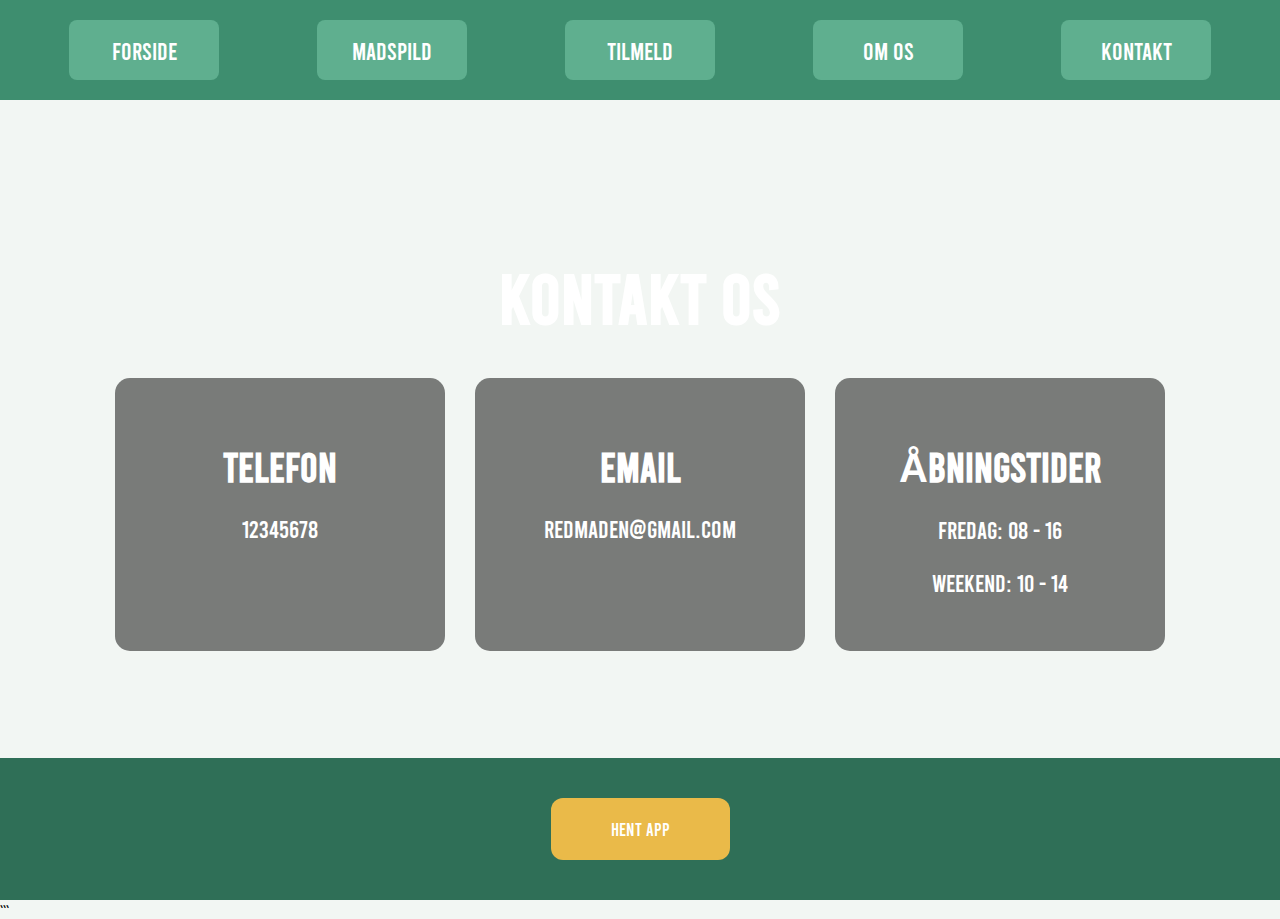
<file: kontakt.html>
<!DOCTYPE html>
<html lang="da">
<head>
    <meta charset="UTF-8">
    <meta name="viewport" content="width=device-width, initial-scale=1.0">
    <title>Kontakt - Red Maden</title>
    <link rel="stylesheet" href="styles.css">
</head>
<body>

<div class="page">

    <!-- top -->
    <div class="box1">
        <a href="index.html" class="small-box">Forside</a>
        <a href="madspil.html" class="small-box">Madspild</a>
        <a href="tilmeld.html" class="small-box">Tilmeld</a>
        <a href="om-os.html" class="small-box">Om os</a>
        <a href="kontakt.html" class="small-box">Kontakt</a>
    </div>

    <!-- Midte -->

    <div class="contact-box">

        <h1>Kontakt os</h1>

        <div class="info-container">

            <div class="info-card">
                <h2>Telefon</h2>
                <p>12345678</p>
            </div>

            <div class="info-card">
                <h2>Email</h2>
                <p>redmaden@gmail.com</p>
            </div>

            <div class="info-card">
                <h2>Åbningstider</h2>
                <p>Fredag: 08 - 16</p>
                <p>Weekend: 10 - 14</p>
            </div>

        </div>

    </div>

    <!-- BUND -->
    <div class="box-3">
        <a href="https://www.apple.com/app-store/" class="downloadknap">HENT APP</a>
    </div>

</div>

</body>
</html>
```
</file>
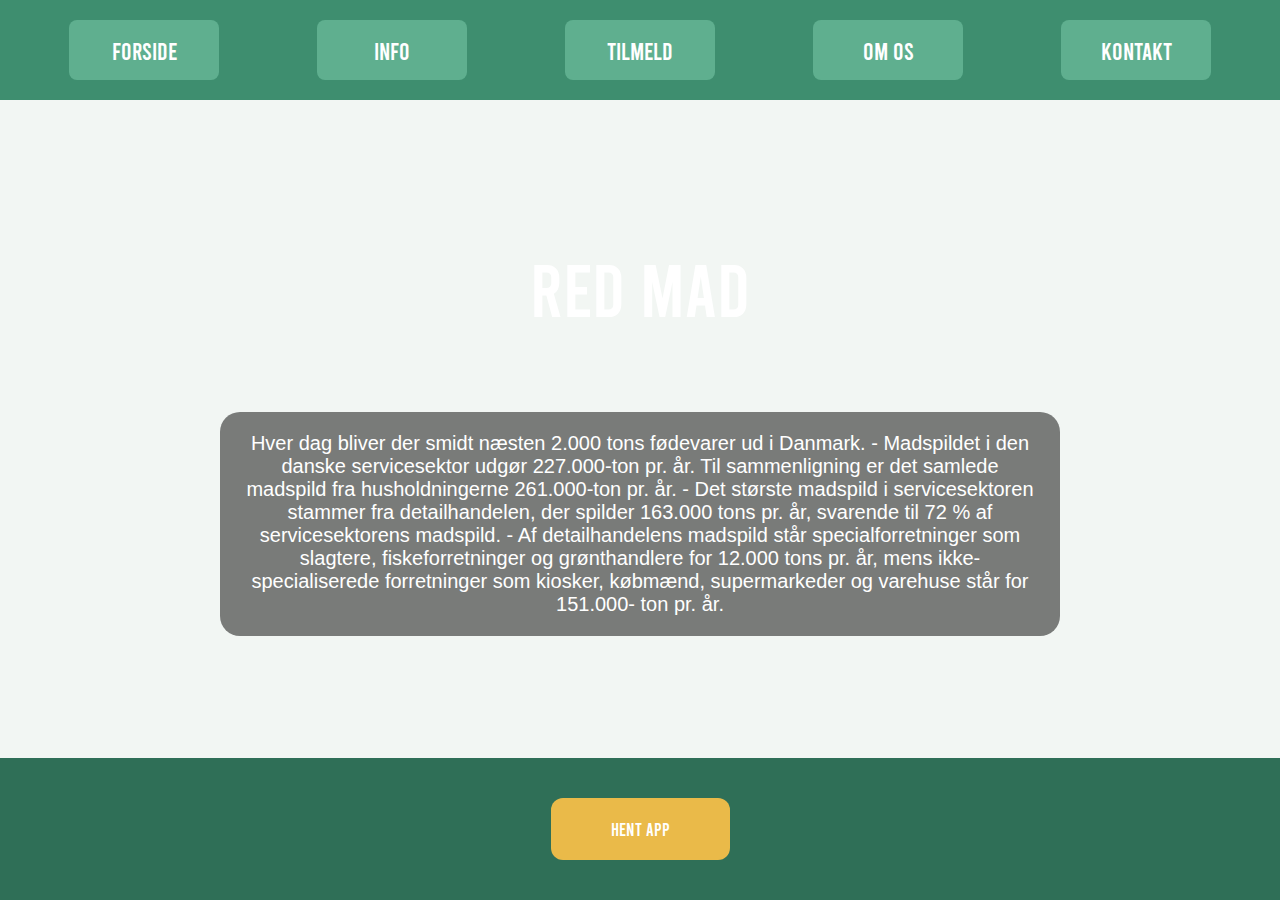
<file: madspild.html>
<!DOCTYPE html>
<html lang="da">
<head>
    <meta charset="UTF-8">
    <meta name="viewport" content="width=device-width, initial-scale=1.0">
    <title>madspild - Red Maden</title>
    <link rel="stylesheet" href="styles.css">
</head>
<body>

<div class="page">

    <!-- TOP -->
    <div class="box1">
        <a href="index.html" class="small-box">Forside</a>
        <a href="madspild.html" class="small-box">Info</a>
        <a href="tilmeld.html" class="small-box">Tilmeld</a>
        <a href="om-os.html" class="small-box">Om os</a>
        <a href="kontakt.html" class="small-box">Kontakt</a>
    </div>

    <!-- MIDTE -->
    <div class="box2">
        <div class="main-box">RED MAD</div>

        <div class="infobox">
            <a> Hver dag bliver der smidt næsten 2.000 tons fødevarer ud i Danmark.

                - Madspildet i den danske servicesektor udgør 227.000-ton pr. år. Til sammenligning er det
                samlede madspild fra husholdningerne 261.000-ton pr. år.

                - Det største madspild i servicesektoren stammer fra detailhandelen, der spilder 163.000 tons pr.
                år, svarende til 72 % af servicesektorens madspild.

                - Af detailhandelens madspild står specialforretninger som slagtere, fiskeforretninger og
                grønthandlere for 12.000 tons pr. år, mens ikke-specialiserede forretninger som kiosker,
                købmænd, supermarkeder og varehuse står for 151.000- ton pr. år.</a>
        </div>
    </div>

    <!-- BUND -->
    <div class="box-3">
        <a href="https://example.com/app" class="downloadknap">HENT APP</a>
    </div>

</div>

</body>
</html>
</file>
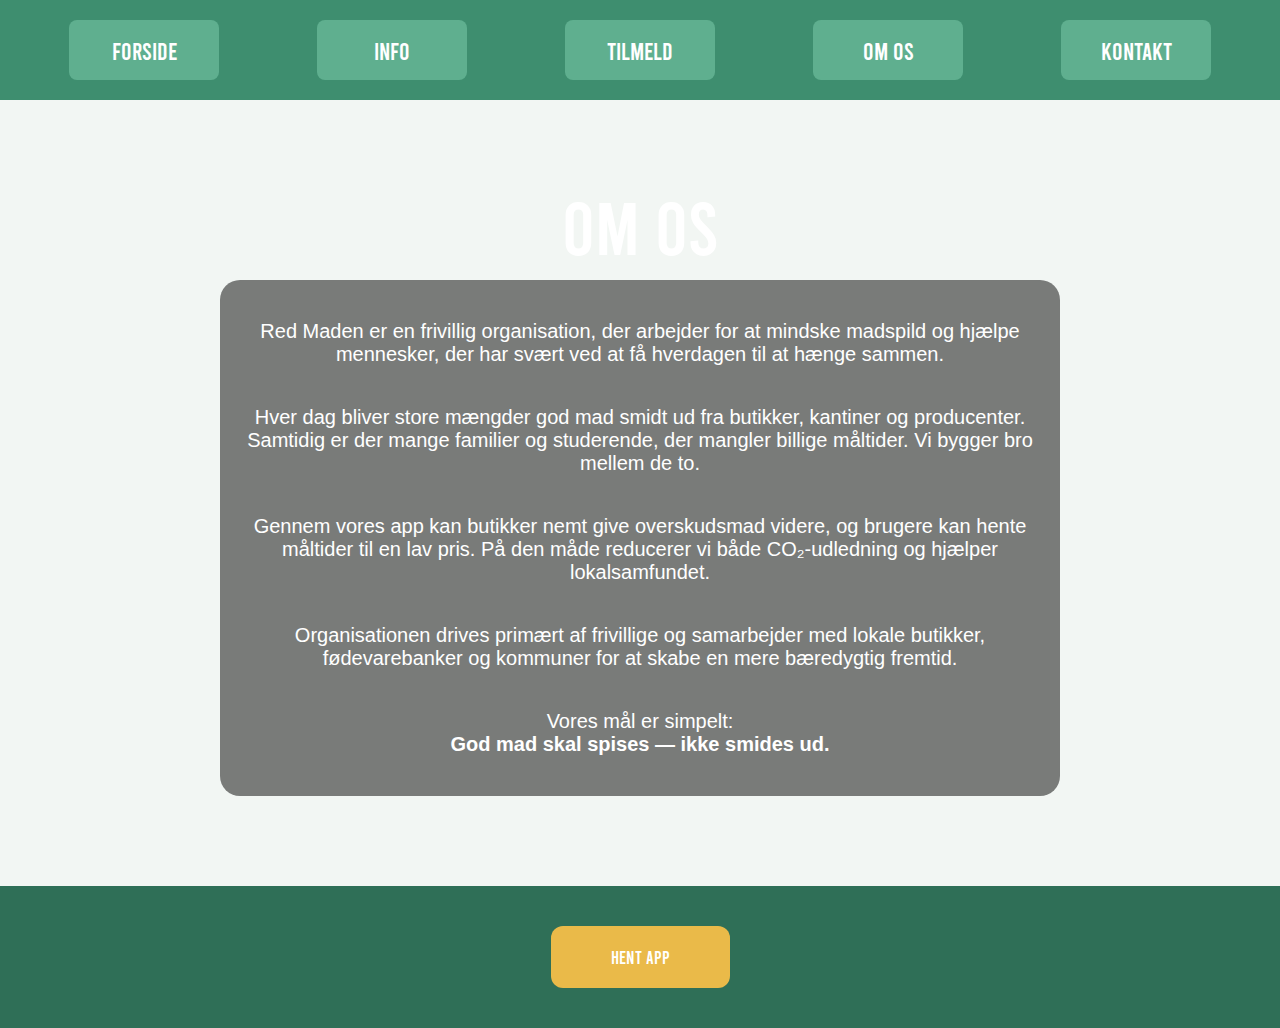
<file: om-os.html>
<!DOCTYPE html>
<html lang="da">
<head>
    <meta charset="UTF-8">
    <meta name="viewport" content="width=device-width, initial-scale=1.0">
    <title>Om os - Red Maden</title>
    <link rel="stylesheet" href="styles.css">
</head>
<body>

<div class="page">

    <!-- TOP -->
    <div class="box1">
        <a href="index.html" class="small-box">Forside</a>
        <a href="madspild.html" class="small-box">Info</a>
        <a href="tilmeld.html" class="small-box">Tilmeld</a>
        <a href="om-os.html" class="small-box">Om os</a>
        <a href="kontakt.html" class="small-box">Kontakt</a>
    </div>

    <!-- MIDTE -->
    <div class="box2">
        <div class="overskrift">OM OS</div>

        <div class="infobox">

            <p>
                Red Maden er en frivillig organisation, der arbejder for at mindske madspild
                og hjælpe mennesker, der har svært ved at få hverdagen til at hænge sammen.
            </p>

            <p>
                Hver dag bliver store mængder god mad smidt ud fra butikker, kantiner og producenter.
                Samtidig er der mange familier og studerende, der mangler billige måltider.
                Vi bygger bro mellem de to.
            </p>

            <p>
                Gennem vores app kan butikker nemt give overskudsmad videre, og brugere kan hente
                måltider til en lav pris. På den måde reducerer vi både CO₂-udledning og hjælper lokalsamfundet.
            </p>

            <p>
                Organisationen drives primært af frivillige og samarbejder med lokale butikker,
                fødevarebanker og kommuner for at skabe en mere bæredygtig fremtid.
            </p>

            <p class="mission">
                Vores mål er simpelt:<br>
                <strong>God mad skal spises — ikke smides ud.</strong>
            </p>

        </div>

    </div>

    <!-- BUND -->
    <div class="box-3">
        <a href="https://www.apple.com/app-store/" class="downloadknap">HENT APP</a>
    </div>

</div>

</body>
</html>
</file>
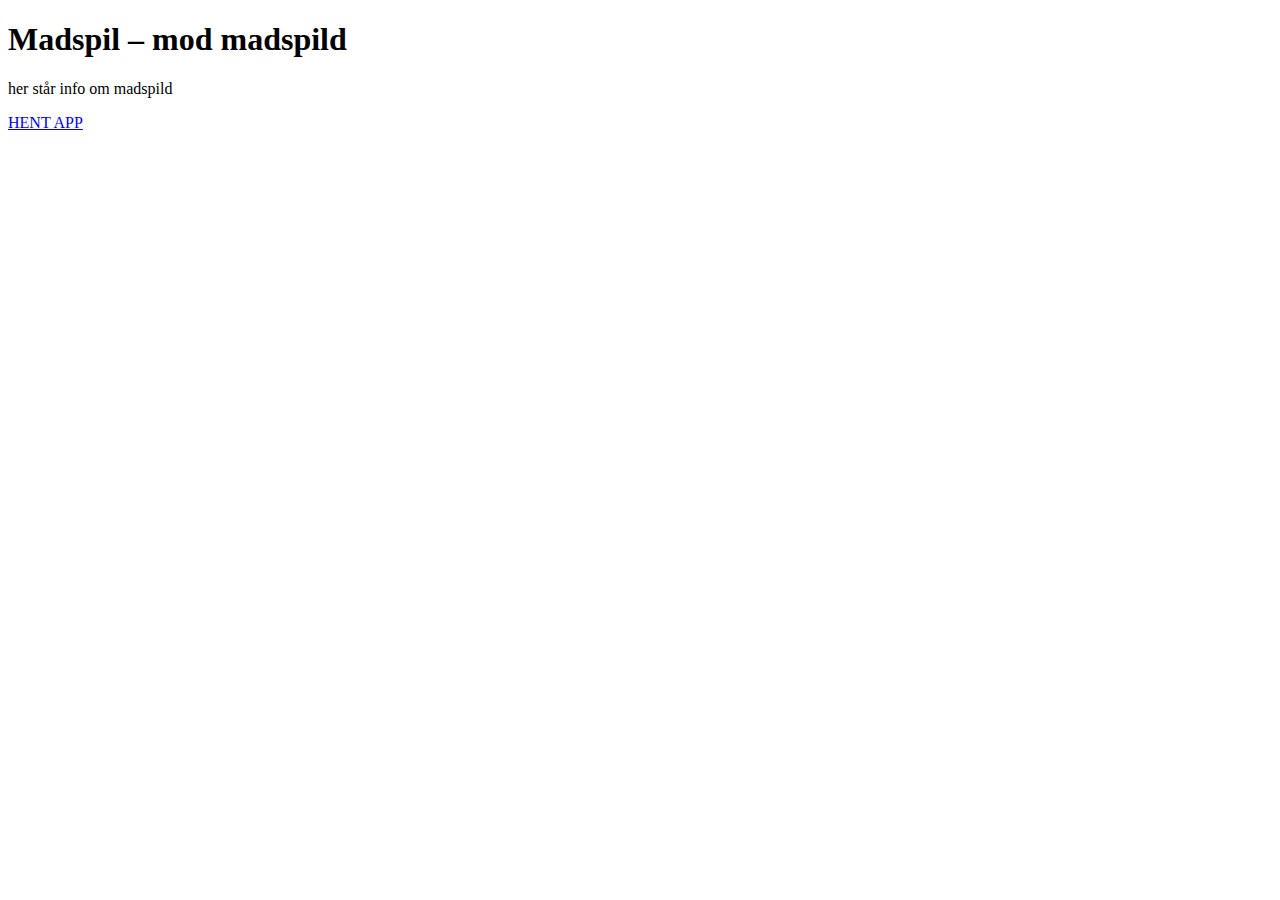
<file: images/madspild.html>
<!DOCTYPE html>
<html lang="en">
<head>
    <meta charset="UTF-8">
    <meta name="viewport" content="width=device-width, initial-scale=1.0">
    <title>Madspild info</title>
</head>
<body>


<div class="page">

    <div class="box1">
    <a href="index.html" class="small-box"></a>
    <a href="madspil.html" class="small-box"></a>
    <a href="tilmeld.html" class="small-box"></a>
    <a href="om-os.html" class="small-box"></a>
    <a href="kontakt.html" class="small-box"></a>
    </div>

    <div class="box2">
        <h1 class="side-overskrift">Madspil – mod madspild</h1>

        <div class="info-box">
            <p>her står info om madspild</p>
        </div>
    </div>

</div>

    <div class="box-3">
        <a href="https://example.com/app" class="downloadknap">HENT APP</a>
    </div>
</body>
</html>
</file>
<file: styles.css>
@font-face {
    font-family: Bebas-Regular;
    src: url(Bebas-Regular.ttf)
}

body {
    margin: 0;
    font-family: Bebas-Regular, sans-serif;
    background-color: #F2F6F3;
}

/* remove default link style */
a {
    text-decoration: none;
    display: inline-block;
}

/* layout */
.page {
    min-height: 100vh;
    display: flex;
    flex-direction: column;
}


/* ---------- TOP ---------- */
.box1 {
    background-color: #3E8E6F;
    display: flex;
    justify-content: space-around;
    padding: 20px;
}

.small-box {
    display: flex;
    justify-content: center;
    align-items: center;
    color: white;
    font-size: 24px;
    width: 150px;
    height: 60px;
    background-color: #5FAF8F;
    border-radius: 8px;
    transition: 0.15s;
}

.small-box:hover {
    background-color: #1b5e20;
    transform: scale(1.05);
}

.box2 {
    flex: 1;
    text-align: center;
    padding: 80px 20px;

    /* GIF BAGGRUND */
    background:
            url("https://wallpapers.com/images/hd/fruits-and-vegetables-1920-x-1080-background-nzuu28aqwiu33171.jpg") center/cover no-repeat;

    display: flex;
    flex-direction: column;
    justify-content: center;
    align-items: center;
}

.main-box {
    color: white;
    padding: 30px;
    font-size: 75px;
    width: 300px;
    margin: 0 auto 40px auto;
    border-radius: 12px;
}

.two-boxes {
    display: flex;
    justify-content: center;
    gap: 20px;
}

.option-box {
    color: white;
    padding: 20px 40px;
    border-radius: 10px;
    cursor: pointer;
    transition: 0.15s;
    font-size: 35px;
    border: 2px solid white;
    width: 100px;
}

.option-box:hover {
    background-color: #1b5e20;
    transform: scale(1.05);
}

/* ---------- BOTTOM ---------- */
.box-3 {
    background-color: #2F6F57;
    padding: 40px;
    display: flex;
    justify-content: center;
}

.downloadknap {
    background-color: #eaba49;
    color: white;
    padding: 20px 60px;
    font-family: Bebas-Regular, sans-serif;
    font-size: 18px;
    border-radius: 12px;
    cursor: pointer;
    transition: 0.15s;
    border: none;
}

.downloadknap:hover {
    background-color: #D9A62E;
    transform: scale(1.05);
}

.overskrift {
    display: flex;
    justify-content: center;
    color: white;
    font-size: 75px;
}

.infobox {
    display: flex;
    flex-direction: column;
    margin: 10px;
    border-radius: 20px;
    background-color: rgba(0,0,0,0.5);
    padding: 20px;
    width: 800px;
    font-family: Arial;
    font-size: 20px;
    color: white;
}
.infobox2 {
    display: flex;
    flex-direction: column;
    margin: 10px;
    border-radius: 20px;
    background-color: rgba(255,255,255,0.5);
    padding: 20px;
    width: 350px;
    font-family: Arial;
    font-size: 20px;
    color: white;
}
       /* ---------- KONTAKT SIDE ---------- */

   .contact-box {
       flex: 1;
       background: url("https://wallpapers.com/images/hd/fruits-and-vegetables-1920-x-1080-background-nzuu28aqwiu33171.jpg") center/cover no-repeat;
       display: flex;
       flex-direction: column;
       align-items: center;
       justify-content: center;
       color: white;
       text-align: center;
       padding: 60px 20px;
   }

.contact-box h1 {
    font-size: 70px;
    margin-bottom: 40px;
}

.info-container {
    display: flex;
    gap: 30px;
    flex-wrap: wrap;
    justify-content: center;
}

.info-card {
    background-color: rgba(0,0,0,0.5);
    padding: 30px 40px;
    border-radius: 15px;
    width: 250px;
    transition: 0.2s;
}

.info-card h2 {
    font-size: 40px;
    margin-bottom: 15px;
}

.info-card p {
    font-size: 24px;
}

.info-card:hover {
    transform: scale(1.05);
}
.tilmeld-form {
    display: flex;
    flex-direction: column;
    gap: 20px;
}

.tilmeld-form input {
    padding: 15px;
    width: 320px;
    font-size: 18px;
    border-radius: 8px;
    border: none;
    outline: none;
}

.tilmeld-form input:focus {
    box-shadow: 0 0 0 2px #5FAF8F;
}
</file>
